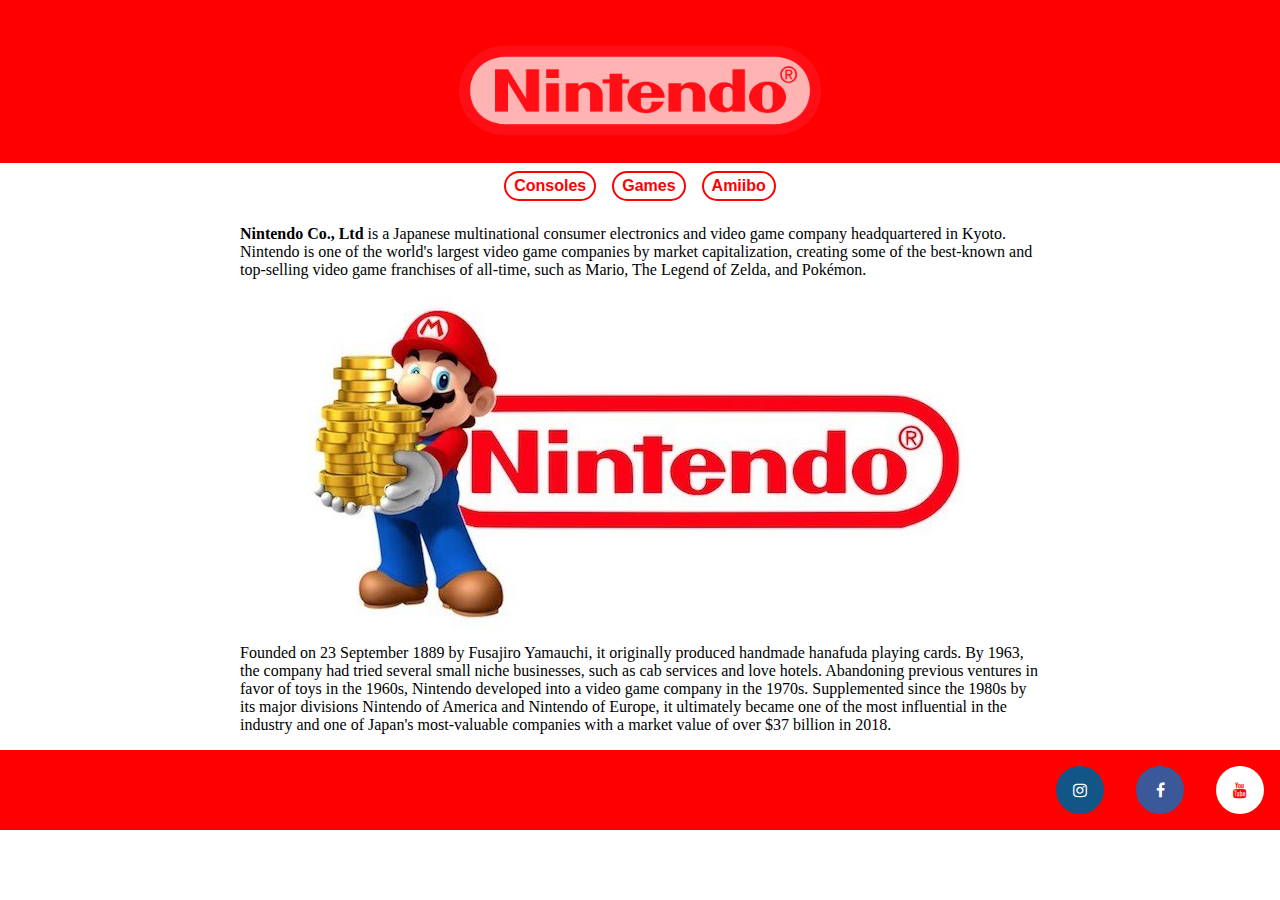
<file: index.html>
<!DOCTYPE html>
<html lang="en">
<head>
  <meta charset="UTF-8">
  <title>Nintendo</title>
  <link rel="stylesheet" type="text/css" href="styles/styles.css">
  <link rel="stylesheet" href="https://cdnjs.cloudflare.com/ajax/libs/font-awesome/4.7.0/css/font-awesome.min.css">
</head>

<body>
  <header>
    <!--Bronvermelding LOGO van nintendo.com-->
    <a class="logo" href="index.html"><img src="images/nintendo.png" alt="Nintendo Logo"/></a>
    <nav>
        <ul>
          <li><a href="assets/consoles.html">Consoles</a></li>
          <li><a href="assets/games.html">Games</a></li>
          <li><a href="assets/amiibo.html">Amiibo</a></li>
        </ul>
      </nav>
  </header>


  <main>
        <p><strong>Nintendo Co., Ltd</strong> is a Japanese multinational consumer electronics and video game company headquartered in Kyoto. Nintendo is one of the world's largest video game companies by market capitalization, creating some of the best-known and top-selling video game franchises of all-time, such as Mario, The Legend of Zelda, and Pokémon.
        </p>

        <!--Bronvermelding https://comicbook.com/gaming/2018/04/26/nintendo-cygames-new-mobile-game-dragalia-lost-partnership/-->
        <img src="images/nintendo2.jpeg" alt="Nintendo page"/>

        <p> Founded on 23 September 1889 by Fusajiro Yamauchi, it originally produced handmade hanafuda playing cards. By 1963, the company had tried several small niche businesses, such as cab services and love hotels. Abandoning previous ventures in favor of toys in the 1960s, Nintendo developed into a video game company in the 1970s. Supplemented since the 1980s by its major divisions Nintendo of America and Nintendo of Europe, it ultimately became one of the most influential in the industry and one of Japan's most-valuable companies with a market value of over $37 billion in 2018.
        </p>
  </main>

  <footer>
    <a href="https://www.youtube.com/Nintendo/" class="fa fa-youtube"></a>
    <a href="https://www.facebook.com/Nintendo/" class="fa fa-facebook"></a>
    <a href="https://www.instagram.com/nintendo/?hl=en" class="fa fa-instagram"></a>
  </footer>

</body>
</html>
</file>
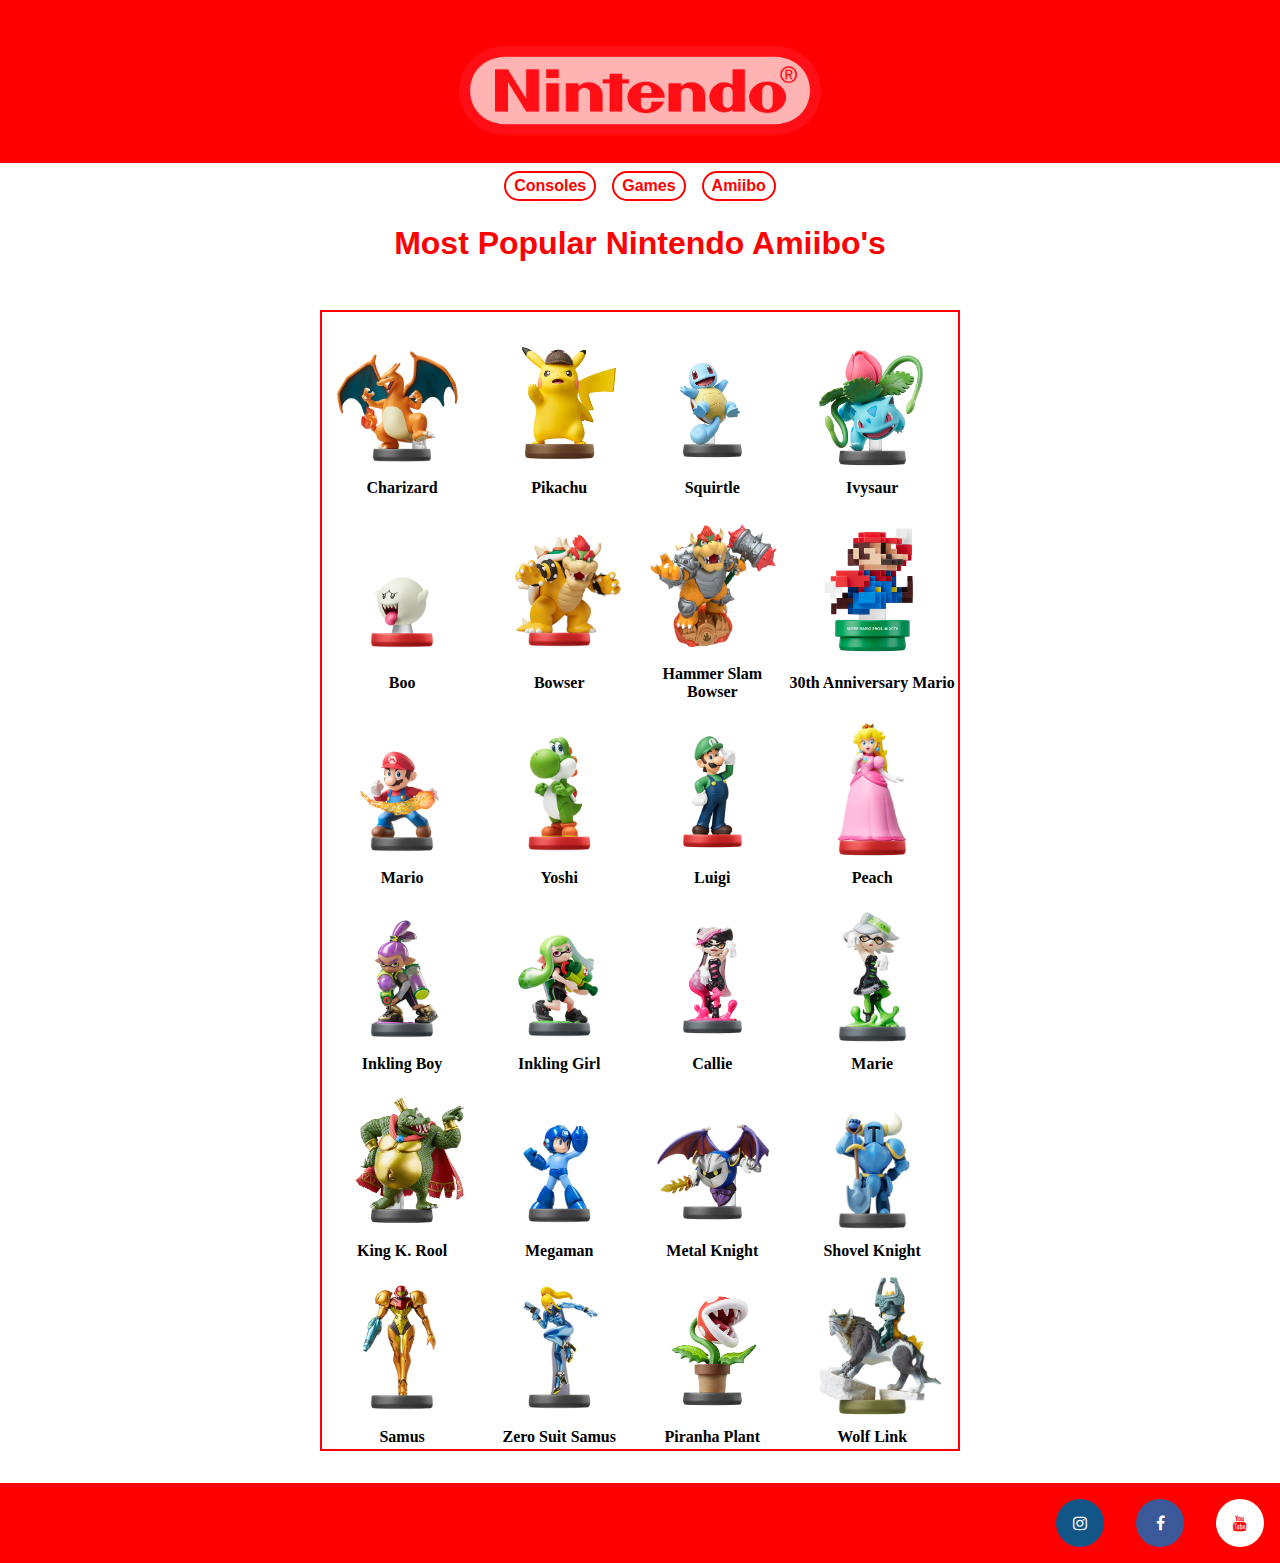
<file: assets/amiibo.html>
<!DOCTYPE html>
<html lang="en">
  <head>
    <meta charset="UTF-8">
    <title>Nintendo</title>
    <link rel="stylesheet" type="text/css" href="../styles/styles.css">
    <link rel="stylesheet" href="https://cdnjs.cloudflare.com/ajax/libs/font-awesome/4.7.0/css/font-awesome.min.css">
  </head>

  <body>
    <header>
      <a class="logo" href="../index.html"><img src="../images/nintendo.png" alt="Nintendo's Logo" /></a>
      <nav>
          <ul>
            <li><a href="consoles.html">Consoles</a></li>
            <li><a href="games.html">Games</a></li>
            <li><a href="amiibo.html">Amiibo</a></li>
          </ul>
        </nav>
      </header>

      <!--Bronvermelding Amiibo foto's van https://www.nintendo.com/amiibo/line-up/-->
      <!-- main content -->
      <main>
        <h1> Most Popular Nintendo Amiibo's</h1>

        <table>
          <tr>
            <td><img src="../images/amiibo/charizard.png" alt="Charizard"/></td>
            <td><img src="../images/amiibo/pikachu.png" alt="Pikachu"/></td>
            <td><img src="../images/amiibo/squirtle.png" alt="Squirtle"/></td>
            <td><img src="../images/amiibo/ivysaur.png" alt="Ivysaur"/></td>
          </tr>
          <tr>
            <th>Charizard</th>
            <th>Pikachu</th>
            <th>Squirtle</th>
            <th>Ivysaur</th>
          </tr>

          <tr>
            <td><img src="../images/amiibo/boo.png" alt="Boo"/></td>
            <td><img src="../images/amiibo/bowser.png" alt="Bowser"/></td>
            <td><img src="../images/amiibo/bowser2.png" alt="Armored Bowser"/></td>
            <td><img src="../images/amiibo/figure.png" alt="30th annivesary Mario"/></td>
          </tr>

          <tr>
            <th>Boo</th>
            <th>Bowser</th>
            <th>Hammer Slam Bowser</th>
            <th>30th Anniversary Mario</th>
          </tr>

          <tr>
            <td><img src="../images/amiibo/mario.png" alt="Mario"/></td>
            <td><img src="../images/amiibo/yoshi.png" alt="Yoshi"/></td>
            <td><img src="../images/amiibo/luigi.png" alt="Luigi"/></td>
            <td><img src="../images/amiibo/peach.png" alt="Peach"/></td>
          </tr>

          <tr>
            <th>Mario</th>
            <th>Yoshi</th>
            <th>Luigi</th>
            <th>Peach</th>
          </tr>

          <tr>
            <td><img src="../images/amiibo/inklingboy.png" alt="Inkling Boy"/></td>
            <td><img src="../images/amiibo/inklinggirl.png" alt="Inkling Girl"/></td>
            <td><img src="../images/amiibo/callie.png" alt="Callie"/></td>
            <td><img src="../images/amiibo/marie.png" alt="Marie"/></td>
          </tr>

          <tr>
            <th>Inkling Boy</th>
            <th>Inkling Girl</th>
            <th>Callie</th>
            <th>Marie</th>
          </tr>

          <tr>
            <td><img src="../images/amiibo/kingk.png" alt="King K.Rool"/></td>
            <td><img src="../images/amiibo/megaman.png" alt="Mega Man"/></td>
            <td><img src="../images/amiibo/meta.png" alt="Meta knight"/></td>
            <td><img src="../images/amiibo/shovel.png" alt="Shovel Knight"/></td>
          </tr>

          <tr>
            <th>King K. Rool</th>
            <th>Megaman</th>
            <th>Metal Knight</th>
            <th>Shovel Knight</th>
          </tr>

          <tr>
            <td><img src="../images/amiibo/samus.png" alt="Samus"/></td>
            <td><img src="../images/amiibo/zero.png" alt="Zero Suit Samus"/></td>
            <td><img src="../images/amiibo/pp.png" alt="Piranha Plant"/></td>
            <td><img src="../images/amiibo/link2.png" alt="Wolf Link"/></td>
          </tr>

          <tr>
            <th> Samus </th>
            <th>Zero Suit Samus</th>
            <th>Piranha Plant</th>
            <th>Wolf Link</th>
          </tr>

        </table>
      </main>

      <footer>
        <a href="https://www.youtube.com/Nintendo/" class="fa fa-youtube"></a>
        <a href="https://www.facebook.com/Nintendo/" class="fa fa-facebook"></a>
        <a href="https://www.instagram.com/nintendo/?hl=en" class="fa fa-instagram"></a>
      </footer>

    </body>
  </html>
</file>
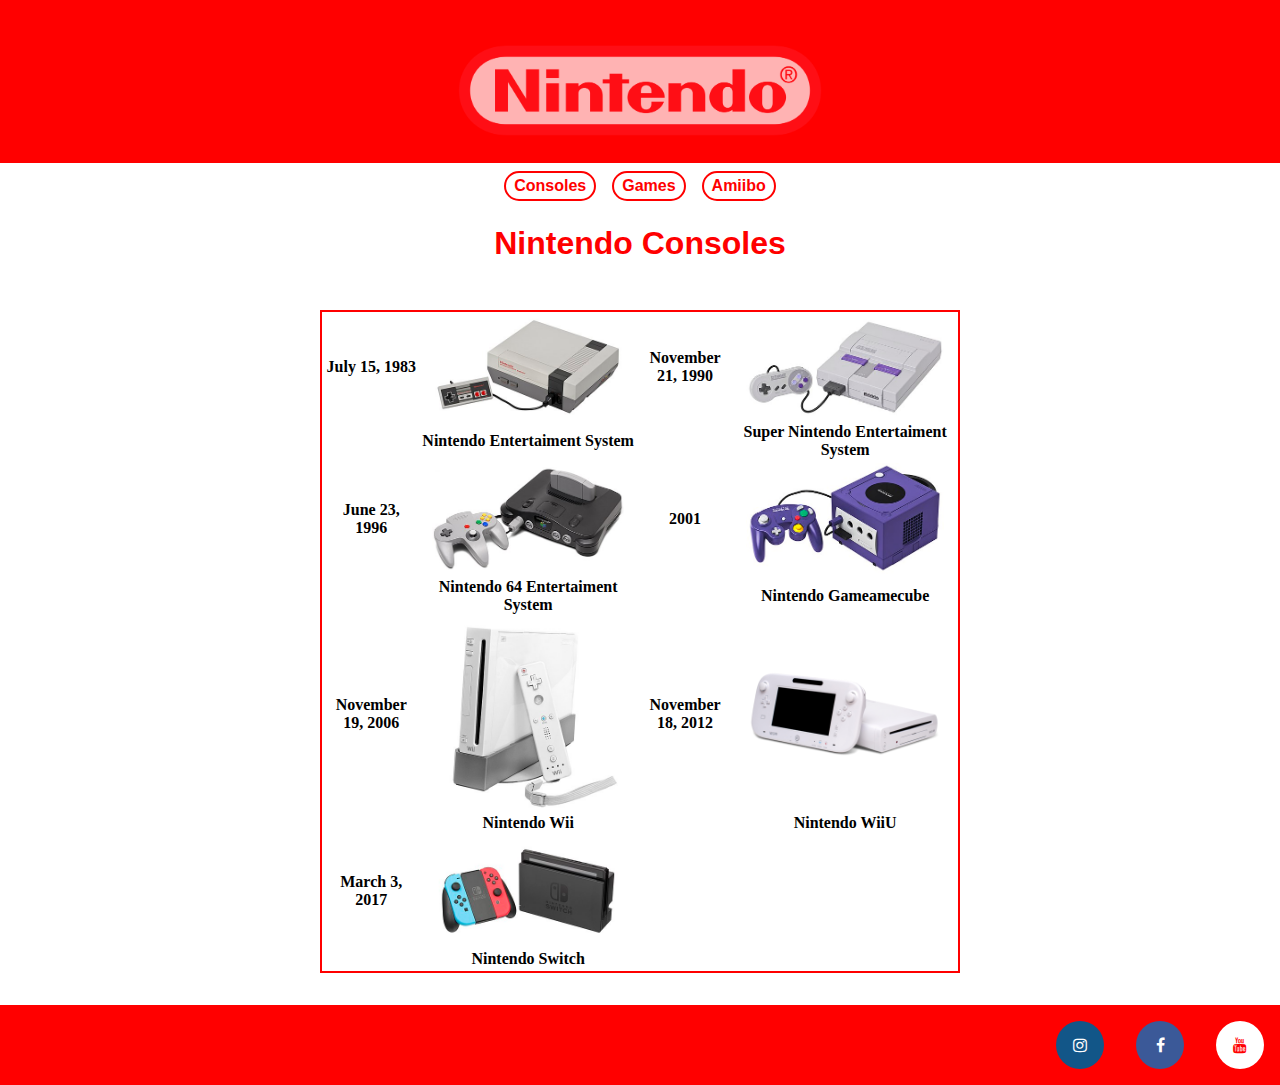
<file: assets/consoles.html>
<!DOCTYPE html>
<html lang="en">
  <head>
    <meta charset="UTF-8">
    <title>Nintendo</title>
    <link rel="stylesheet" type="text/css" href="../styles/styles.css">
    <link rel="stylesheet" href="https://cdnjs.cloudflare.com/ajax/libs/font-awesome/4.7.0/css/font-awesome.min.css">
  </head>

  <body>
    <header>
      <!--<h1>Nintendo</h1>-->
      <a class="logo" href="../index.html"><img src="../images/nintendo.png" alt="Nintendo Logo"/></a>
      <nav>
          <ul>
            <li><a href="consoles.html">Consoles</a></li>
            <li><a href="games.html">Games</a></li>
            <li><a href="amiibo.html">Amiibo</a></li>
          </ul>
        </nav>
      </header>
      
      <!-- Bronvermelding Foto's van https://commons.wikimedia.org/wiki/User:Evan-Amos-->
      <main>
        <h1> Nintendo Consoles</h1>
        <table>
          <tr>
            <th>July 15, 1983</th>
            <td><img src="../images/NES.jpg" alt="Nintendo Entertainment System"/></td>

            <th>November 21, 1990</th>
            <td><img src="../images/SNES.jpg" alt="Super Nintendo Entertainment System"/></td>
          </tr>

          <tr>
            <th></th>
            <th>Nintendo Entertaiment System</th>
            <th></th>
            <th>Super Nintendo Entertaiment System</th>
          </tr>

          <tr>
            <th>June 23, 1996</th>
            <td><img src="../images/N64.jpg" alt="Nintendo 64"/></td>

            <th> 2001</th>
            <td><img src="../images/gamecube.jpg" alt="Nintendo Gamecube"/></td>
          </tr>

          <tr>
            <th></th>
            <th>Nintendo 64 Entertaiment System</th>
            <th></th>
            <th>Nintendo Gameamecube</th>
          </tr>

          <tr>
            <th>November 19, 2006</th>
            <td><img src="../images/wii.jpg" alt="Wii Nintendo Entertainment System"/></td>

            <th>November 18, 2012</th>
            <td><img src="../images/wiiu.png" alt="Nintendo WiiU"/></td>
          </tr>

          <tr>
            <th></th>
            <th>Nintendo Wii</th>
            <th></th>
            <th>Nintendo WiiU</th>
          </tr>

          <tr>
            <th>March 3, 2017</th>
            <td><img src="../images/Switch.jpg" alt="Nintendo Switch"/></td>
          </tr>

          <tr>
            <th></th>
            <th>Nintendo Switch</th>
          </tr>

        </table>
      </main>

      <footer>
        <a href="https://www.youtube.com/Nintendo/" class="fa fa-youtube"></a>
        <a href="https://www.facebook.com/Nintendo/" class="fa fa-facebook"></a>
        <a href="https://www.instagram.com/nintendo/?hl=en" class="fa fa-instagram"></a>
      </footer>

    </body>
  </html>
</file>
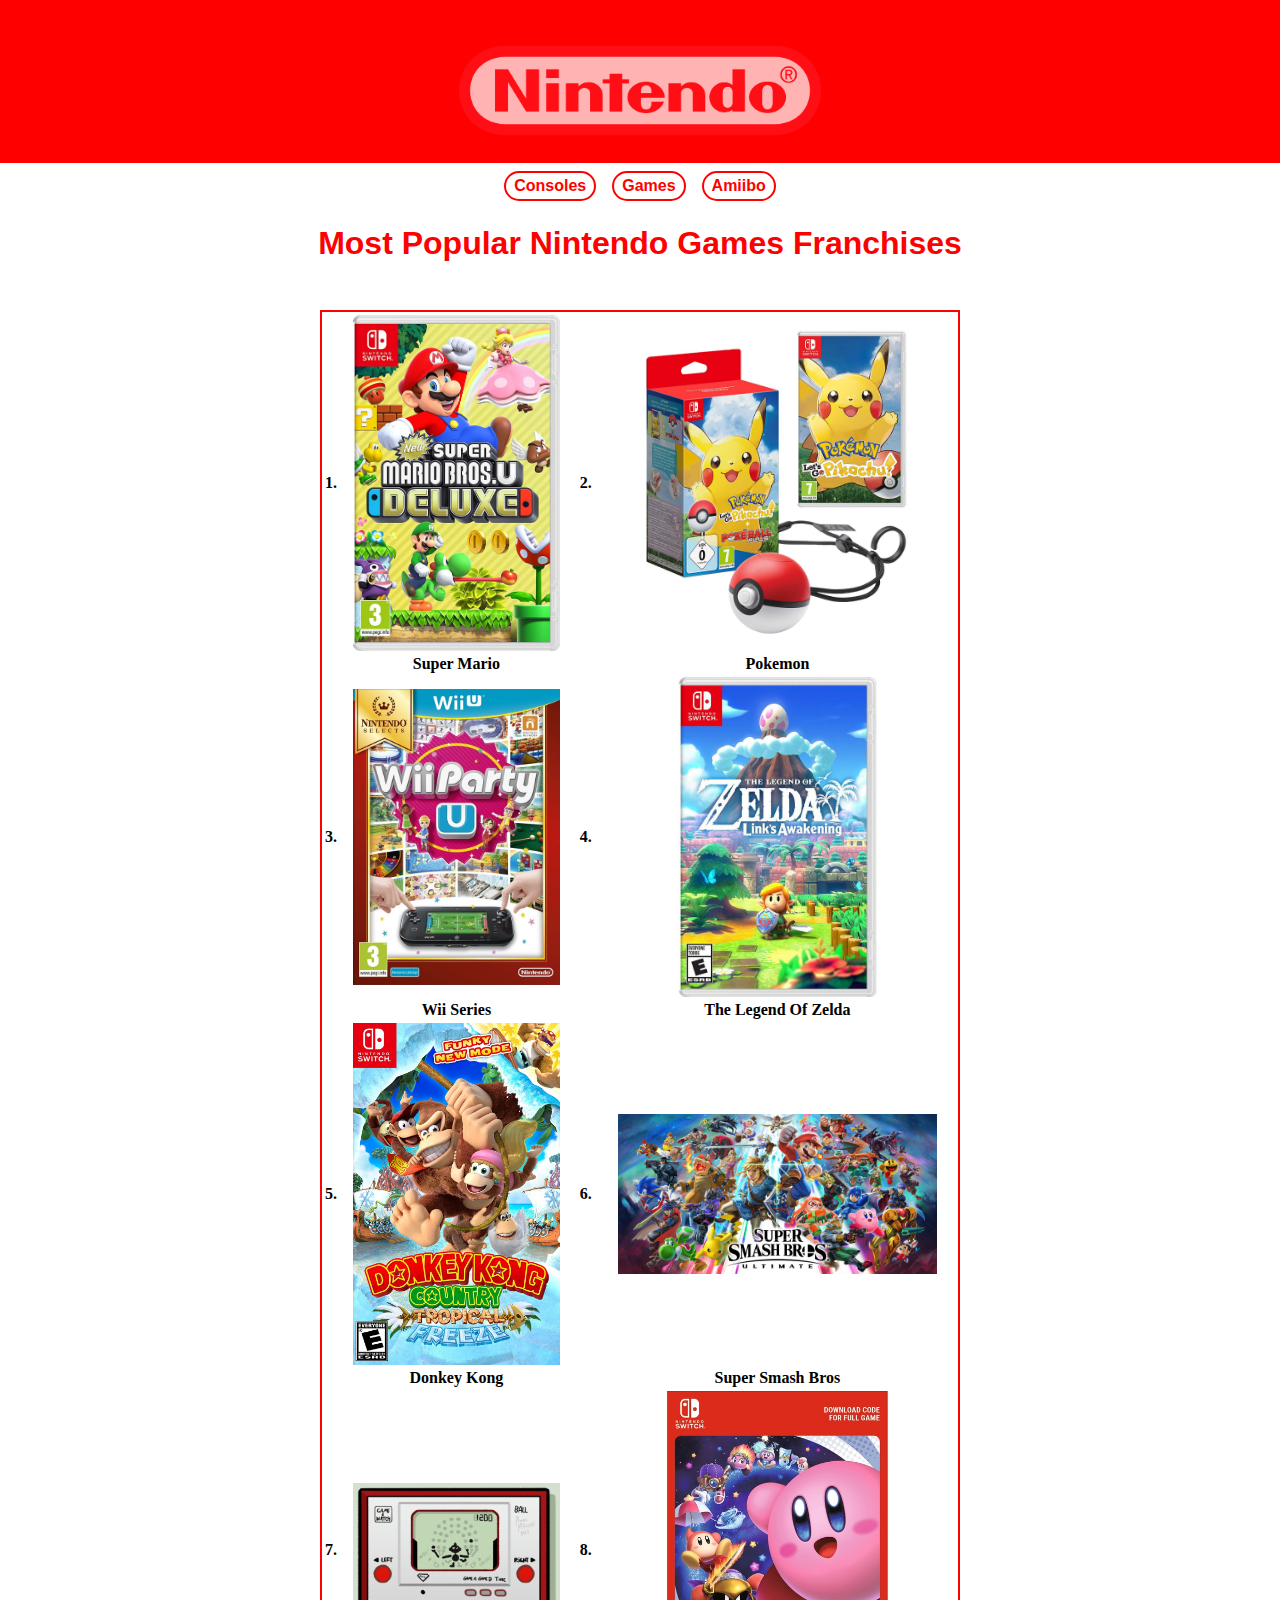
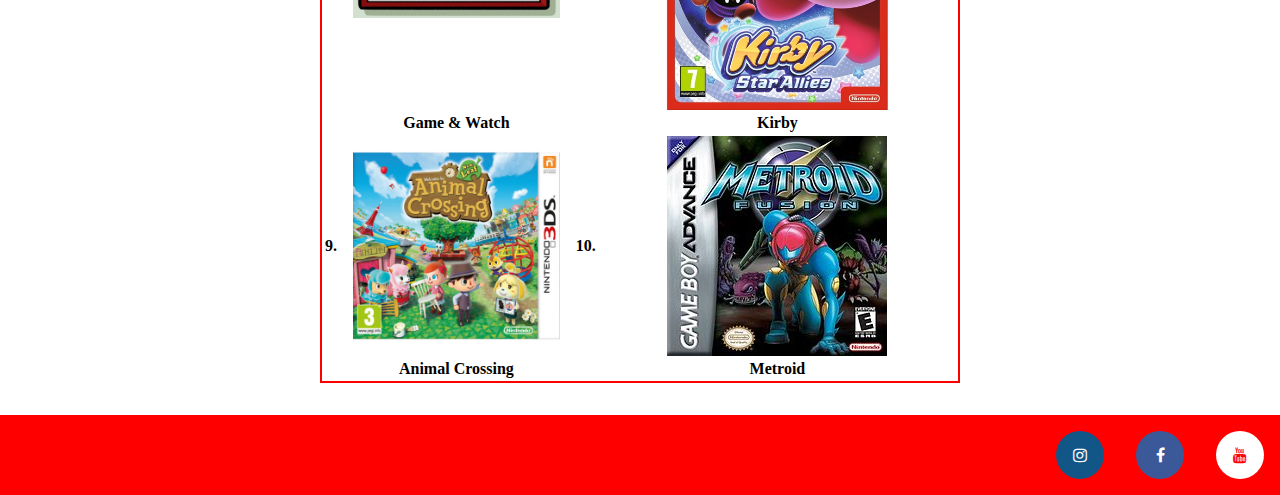
<file: assets/games.html>
<!DOCTYPE html>
<html lang="en">
  <head>
    <meta charset="UTF-8">
    <title>Nintendo</title>
    <link rel="stylesheet" type="text/css" href="../styles/styles.css">
    <link rel="stylesheet" href="https://cdnjs.cloudflare.com/ajax/libs/font-awesome/4.7.0/css/font-awesome.min.css">
  </head>

  <body>
    <header>
      <!--<h1>Nintendo</h1>-->
      <a class="logo" href="../index.html"><img src="../images/nintendo.png" alt="Nintendo's Logo" /></a>
      <nav>
          <ul>
            <li><a href="consoles.html">Consoles</a></li>
            <li><a href="games.html">Games</a></li>
            <li><a href="amiibo.html">Amiibo</a></li>
          </ul>
        </nav>
      </header>

      <!-- Bronvermelding Alle foto's en info zijn van https://vgsales.fandom.com/wiki/Best_selling_Nintendo_games-->
      <main>
        <h1> Most Popular Nintendo Games Franchises</h1>

        <table>
          <tr>
            <th>1.</th>
            <td><img src="../images/mario.jpg" alt="Super Mario"/></td>

            <th>2.</th>
            <td><img src="../images/pokemon.jpg" alt="Pokemon"/></td>
          </tr>
          <tr>
            <th></th>
            <th> Super Mario</th>
            <th></th>
            <th> Pokemon</th>

          </tr>
          <tr>
            <th>3.</th>
            <td><img src="../images/wiiparty.jpg" alt="Wii Series"/></td>

            <th> 4.</th>
            <td><img src="../images/tloz.jpeg" alt="The Legend of Zelda"/></td>
          </tr>

          <tr>
            <th></th>
            <th> Wii Series</th>
            <th></th>
            <th> The Legend Of Zelda</th>
          </tr>

          <tr>
            <th>5.</th>
            <td><img src="../images/dk.jpg" alt="Donkey Kong"/></td>

            <th>6.</th>
            <td><img src="../images/sb.jpg" alt="Super Smash Bros"/></td>
          </tr>

          <tr>
            <th></th>
            <th> Donkey Kong</th>
            <th></th>
            <th> Super Smash Bros</th>
          </tr>

          <tr>
            <th>7.</th>
            <td><img src="../images/gnw.gif" alt="Game & Watch"/></td>

            <th>8.</th>
            <td><img src="../images/kirby.jpg" alt="Kirby"/></td>
          </tr>

          <tr>
            <th></th>
            <th> Game & Watch</th>
            <th></th>
            <th> Kirby</th>
          </tr>

          <tr>
            <th>9.</th>
            <td><img src="../images/ac.jpg" alt="Animal Crossing"/></td>

            <th>10.</th>
            <td><img src="../images/metroid.jpg" alt="Metroid"/></td>
          </tr>

          <tr>
            <th></th>
            <th> Animal Crossing</th>
            <th></th>
            <th> Metroid</th>
          </tr>

        </table>
      </main>

      <footer>
        <a href="https://www.youtube.com/Nintendo/" class="fa fa-youtube"></a>
        <a href="https://www.facebook.com/Nintendo/" class="fa fa-facebook"></a>
        <a href="https://www.instagram.com/nintendo/?hl=en" class="fa fa-instagram"></a>
      </footer>

    </body>
  </html>
</file>
<file: styles/styles.css>
html{
  overflow: scroll;
}

body {
    font-size:1em;
    margin:0;
  }

header{
background-color: red;
}

h1 {
    font-family:Helvetica;
    font-size: 2em;
    text-align: center;
    color: red;
    padding:0.5em;
    margin:0;
  }

.logo {
  padding-left: 35%;
}

a:hover{
  opacity: 0.7;
}
a img{
    width: 30%;
}
  /* nav */

  nav ul {
    background-color:white;
    list-style:none;
    MARGIN: 0;
    padding:0;
    font-family:Helvetica;
    font-size: 1em;
    display:flex;
    justify-content: center;
    /*flex-direction:column*/
  }

  nav ul li {
    border: 2px red solid;
    border-radius: 1em;
    margin:0.5em;
    padding:0.25em 0.5em;

  }

  nav ul li a {
    font-weight: bold;
    text-align: center;
    font-display: none;
    font-family:'Helvetica';
    text-decoration: none;
    color:red;
  }



  /* body */

  p{
    font-size: 1em;
  }

  img{
    max-width: 100%;
    margin-left: auto;
    margin-right: auto;
    display: flex;

  }

  main{
    max-width: 50em;
    margin-left: auto;
    margin-right: auto;
  }

  article{
    max-width: 80%;
    padding-left: 10%;
    padding-right: 10%;
  }
  table{
    margin-left: auto;
    margin-right: auto;
    width: 40em;
    text-align: center;
    border: 2px solid red;
    margin-top:  2em;
    margin-bottom: 2em;
  }

  th{
    margin-right: 1em;
    font-size: 1em;
  }

  td img{
    max-width: 90%;
  }

  footer{
    min-height: 10%;
    width: 100%;
    float: right;
    background-color: red;

  }

  footer a {
    text-align: center;
    font-display: none;
    font-family:'Helvetica';
    text-decoration: none;
    color: white;
    margin-left: 2em;
  }

  .fa {
    border-radius: 50%;
    float: right;
    padding: 1em;
    font-size: 5em;
    width: 1em;
    text-align: center;
    text-decoration: none;
    margin: 1em 1em;
}

.fa:hover {
    opacity: 0.7;
}

.fa-facebook {
  background: #3B5998;
  color: white;
}

.fa-instagram {
  background: #125688;
  color: white;
}

.fa-youtube {
  background: white;
  color: red;
}
</file>
